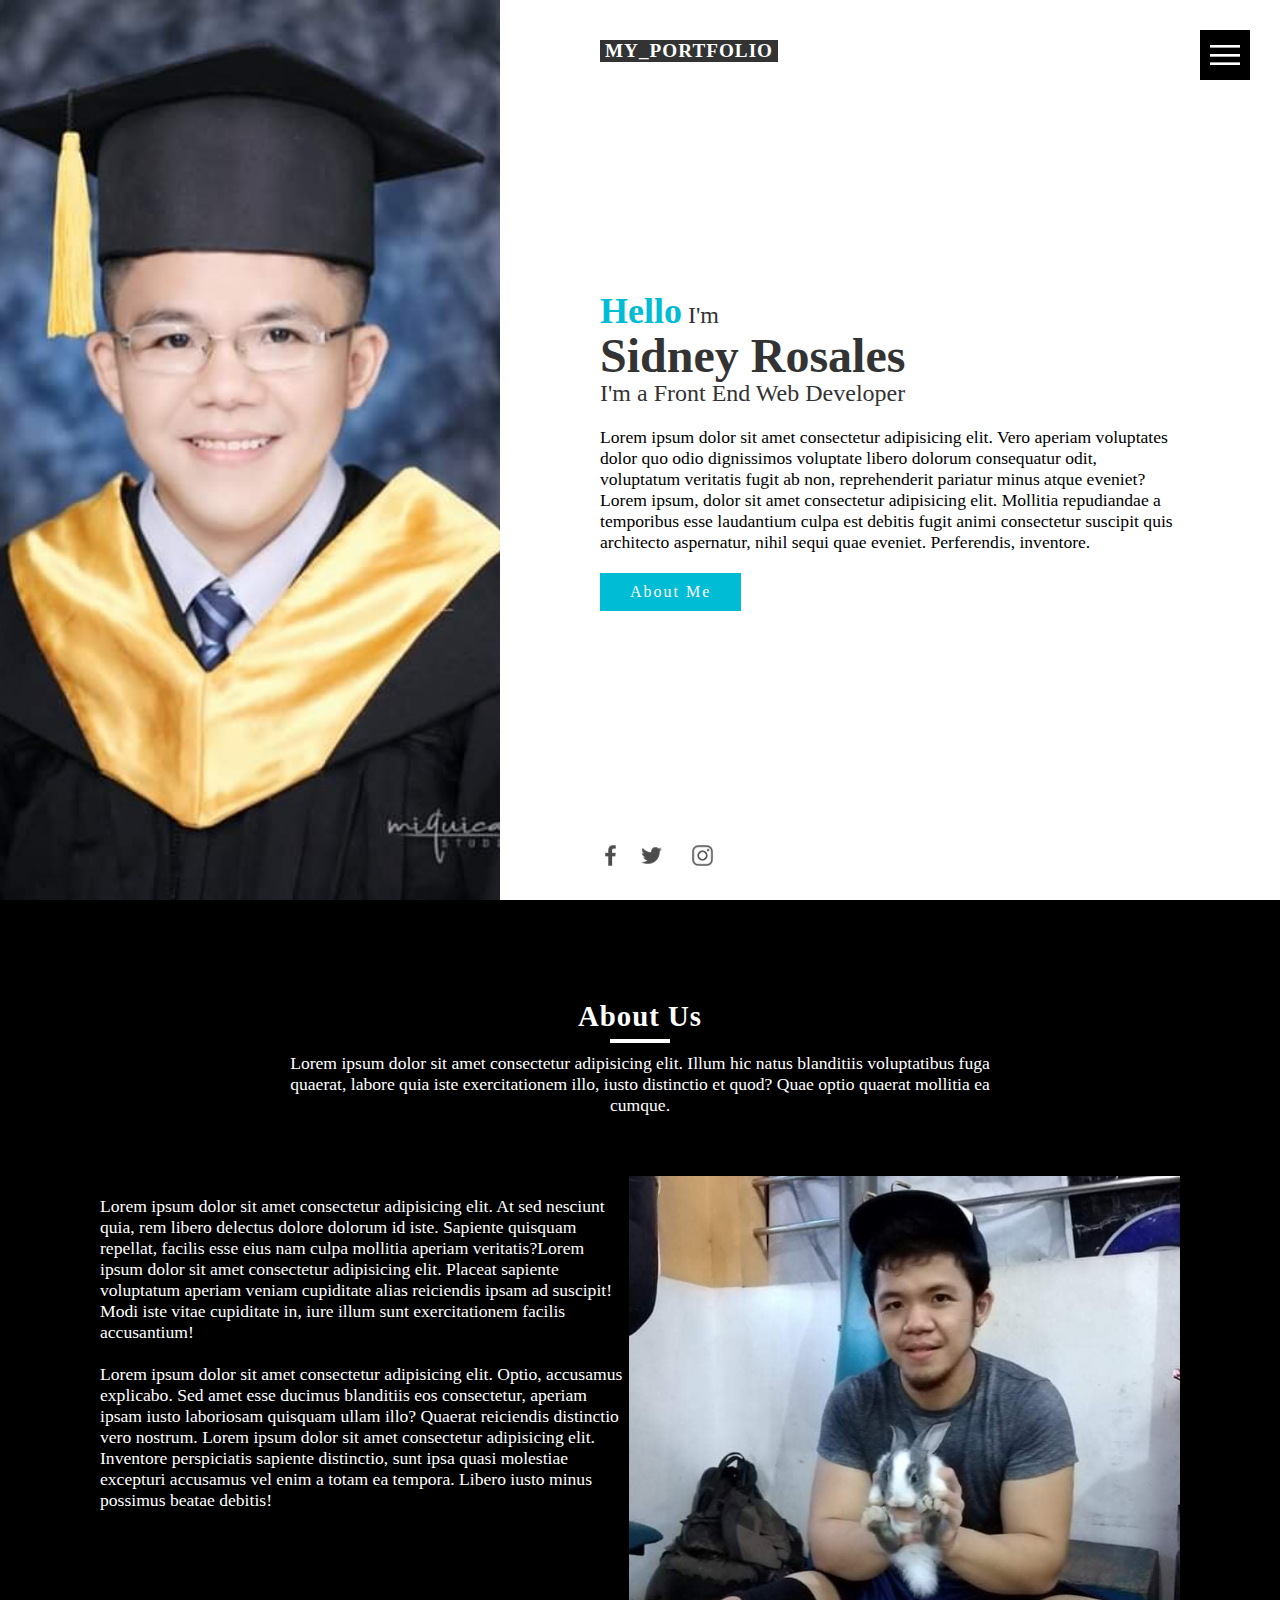
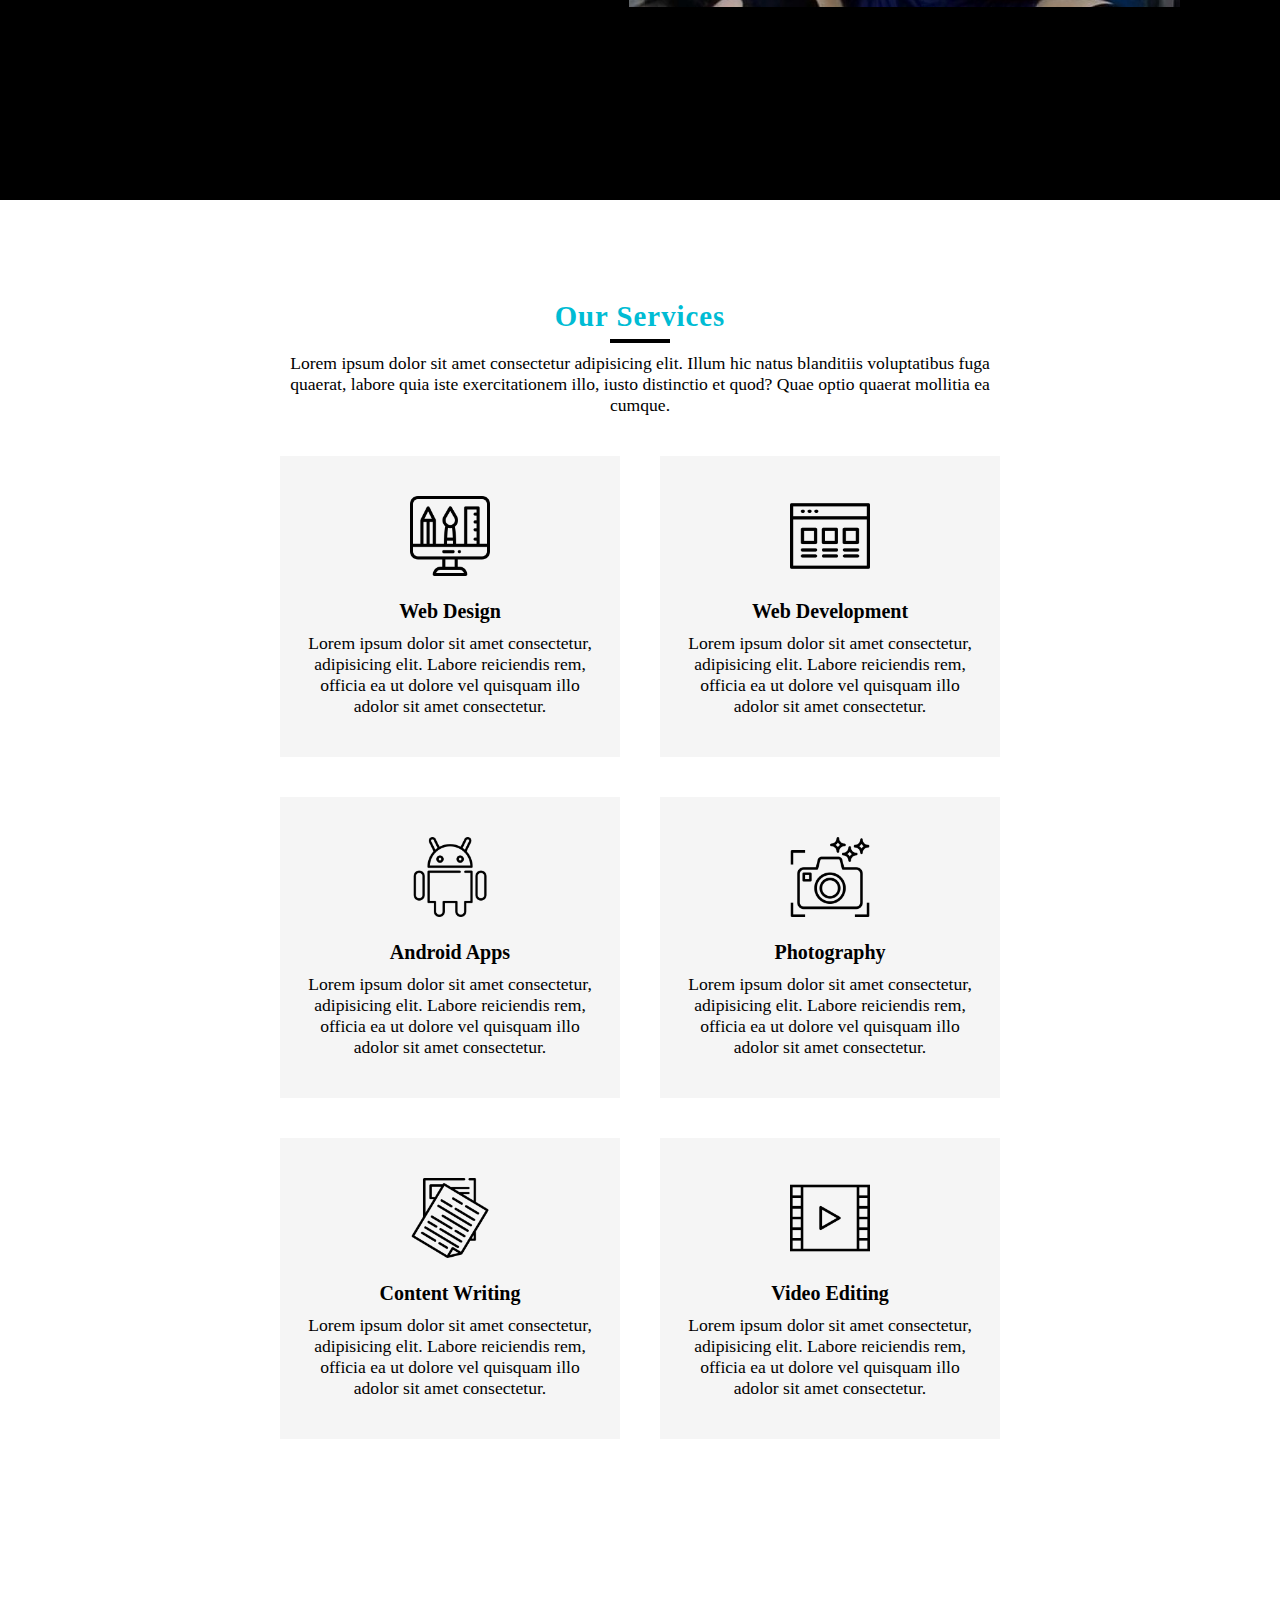
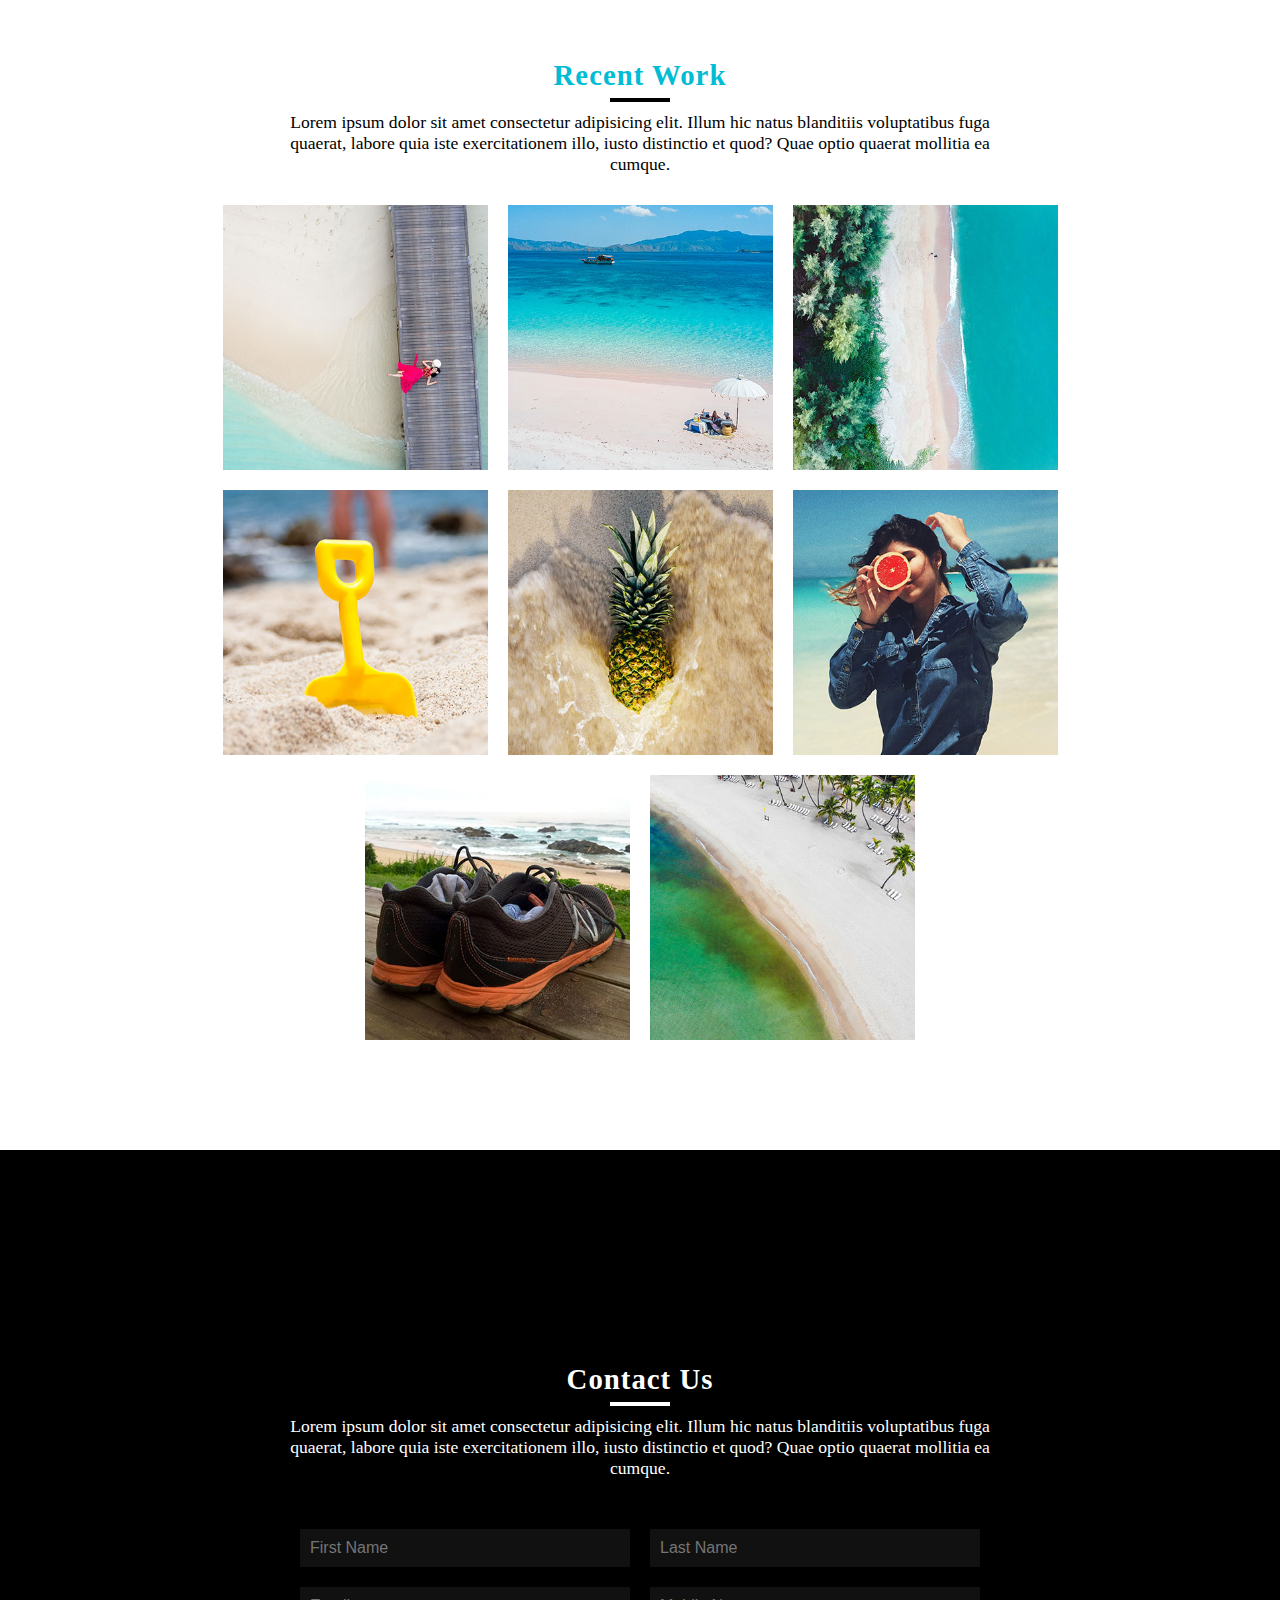
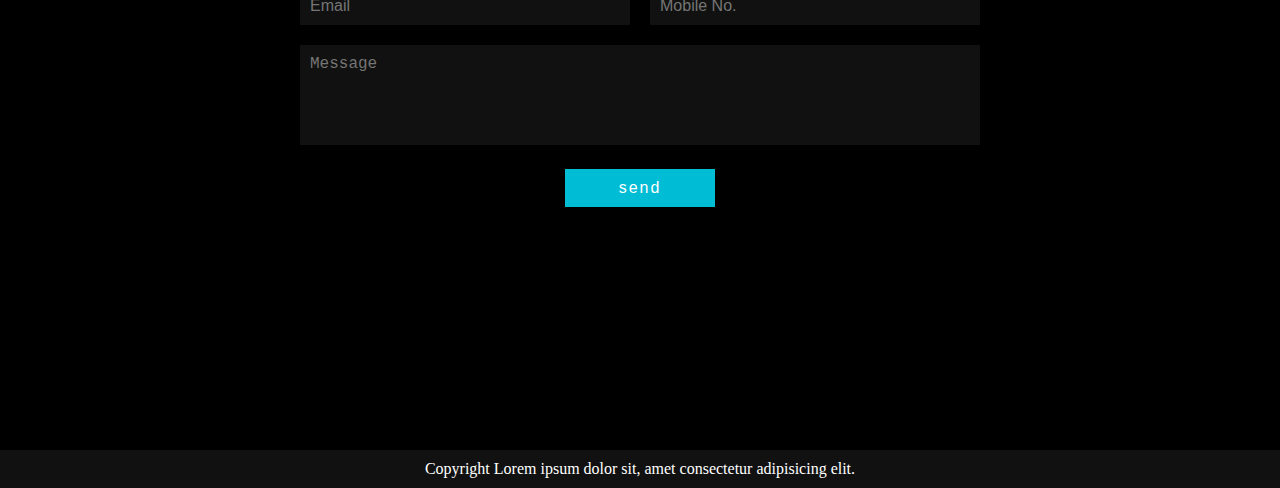
<file: MyPersonalWebsite copy/index.html>
<!DOCTYPE html>
<html lang="en">

<head>
    <meta charset="UTF-8">
    <meta http-equiv="X-UA-Compatible" content="IE=edge">
    <meta name="viewport" content="width=device-width, initial-scale=1.0">
    <title>Document</title>
    <link rel="stylesheet" href="styles.css">
</head>

<body>
    <div class="toggle" onclick="toggleMenu();"></div>

    <section class="banner" id="home">
        <div class="imgSidebar">
            <img src="graduation.jpg">
        </div>
        <div class="contentBx">
            <h5 class="logoText">My_Portfolio</h5>
            <div>
                <h4><span>Hello</span> I'm</h4>
                <h2>Sidney Rosales</h2>
                <h4>I'm a Front End Web Developer</h4>
                <p>Lorem ipsum dolor sit amet consectetur adipisicing elit. Vero aperiam voluptates dolor quo odio
                    dignissimos voluptate libero dolorum consequatur odit, voluptatum veritatis fugit ab non,
                    reprehenderit pariatur minus atque eveniet?Lorem ipsum, dolor sit amet consectetur adipisicing elit.
                    Mollitia repudiandae a temporibus esse laudantium culpa est debitis fugit animi consectetur suscipit
                    quis architecto aspernatur, nihil sequi quae eveniet. Perferendis, inventore.</p>
                <a href="#" class="btn">About Me</a>
            </div>
            <ul class="sci">
                <li><a href=""><img src="facebook.png" alt=""></a></li>
                <li><a href=""><img src="twitter.png" alt=""></a></li>
                <li><a href=""><img src="instagram.png" alt=""></a></li>
            </ul>
        </div>

    </section>

    <section class="about" id="about">
        <div class="title white">
            <h2>About Us</h2>
            <p>Lorem ipsum dolor sit amet consectetur adipisicing elit. Illum hic natus blanditiis voluptatibus fuga
                quaerat, labore quia iste exercitationem illo, iusto distinctio et quod? Quae optio quaerat mollitia ea
                cumque.</p>
        </div>
        <div class="content">
            <div class="textBx">
                <p>Lorem ipsum dolor sit amet consectetur adipisicing elit. At sed nesciunt quia, rem libero delectus
                    dolore dolorum id iste. Sapiente quisquam repellat, facilis esse eius nam culpa mollitia aperiam
                    veritatis?Lorem ipsum dolor sit amet consectetur adipisicing elit. Placeat sapiente voluptatum
                    aperiam veniam cupiditate alias reiciendis ipsam ad suscipit! Modi iste vitae cupiditate in, iure
                    illum sunt exercitationem facilis accusantium!<br><br>Lorem ipsum dolor sit amet consectetur
                    adipisicing elit. Optio, accusamus
                    explicabo. Sed amet esse ducimus blanditiis eos consectetur, aperiam ipsam iusto laboriosam quisquam
                    ullam illo? Quaerat reiciendis distinctio vero nostrum. Lorem ipsum dolor sit amet consectetur
                    adipisicing elit. Inventore perspiciatis sapiente distinctio, sunt ipsa quasi molestiae excepturi
                    accusamus vel enim a totam ea tempora. Libero iusto minus possimus beatae debitis!</p>
            </div>
            <div class="imgBx">
                <img src="bunny2.jpg" alt="temporary pic">
            </div>
        </div>
    </section>

    <section class="services" id="services">
        <div class="title">
            <h2>Our Services</h2>
            <p>Lorem ipsum dolor sit amet consectetur adipisicing elit. Illum hic natus blanditiis voluptatibus fuga
                quaerat, labore quia iste exercitationem illo, iusto distinctio et quod? Quae optio quaerat mollitia ea
                cumque.</p>
        </div>
        <div class="content">
            <div class="servicesBx">
                <img src="icon1.png" alt="">
                <h2>Web Design</h2>
                <p>Lorem ipsum dolor sit amet consectetur, adipisicing elit. Labore reiciendis rem, officia ea ut dolore
                    vel quisquam illo adolor sit amet consectetur.</p>
            </div>
            <div class="servicesBx">
                <img src="icon2.png" alt="">
                <h2>Web Development</h2>
                <p>Lorem ipsum dolor sit amet consectetur, adipisicing elit. Labore reiciendis rem, officia ea ut dolore
                    vel quisquam illo adolor sit amet consectetur.</p>
            </div>
            <div class="servicesBx">
                <img src="icon3.png" alt="">
                <h2>Android Apps</h2>
                <p>Lorem ipsum dolor sit amet consectetur, adipisicing elit. Labore reiciendis rem, officia ea ut dolore
                    vel quisquam illo adolor sit amet consectetur.</p>
            </div>
            <div class="servicesBx">
                <img src="icon4.png" alt="">
                <h2>Photography</h2>
                <p>Lorem ipsum dolor sit amet consectetur, adipisicing elit. Labore reiciendis rem, officia ea ut dolore
                    vel quisquam illo adolor sit amet consectetur.</p>
            </div>
            <div class="servicesBx">
                <img src="icon5.png" alt="">
                <h2>Content Writing</h2>
                <p>Lorem ipsum dolor sit amet consectetur, adipisicing elit. Labore reiciendis rem, officia ea ut dolore
                    vel quisquam illo adolor sit amet consectetur.</p>
            </div>
            <div class="servicesBx">
                <img src="icon6.png" alt="">
                <h2>Video Editing</h2>
                <p>Lorem ipsum dolor sit amet consectetur, adipisicing elit. Labore reiciendis rem, officia ea ut dolore
                    vel quisquam illo adolor sit amet consectetur.</p>
            </div>
        </div>

    </section>

    <section class="work" id="work">
        <div class="title">
            <h2>Recent Work</h2>
            <p>Lorem ipsum dolor sit amet consectetur adipisicing elit. Illum hic natus blanditiis voluptatibus fuga
                quaerat, labore quia iste exercitationem illo, iusto distinctio et quod? Quae optio quaerat mollitia ea
                cumque.</p>
        </div>
        <div class="content">
            <div class="workBx">
                <div class="imgBx">
                    <img src="img1.jpg" alt="">
                </div>
                <div class="textBx">
                    <h3>Project 01</h3>
                </div>
            </div>
            <div class="workBx">
                <div class="imgBx">
                    <img src="img2.jpg" alt="">
                </div>
                <div class="textBx">
                    <h3>Project 02</h3>
                </div>
            </div>
            <div class="workBx">
                <div class="imgBx">
                    <img src="img3.jpg" alt="">
                </div>
                <div class="textBx">
                    <h3>Project 03</h3>
                </div>
            </div>
            <div class="workBx">
                <div class="imgBx">
                    <img src="img4.jpg" alt="">
                </div>
                <div class="textBx">
                    <h3>Project 04</h3>
                </div>
            </div>
            <div class="workBx">
                <div class="imgBx">
                    <img src="img5.jpg" alt="">
                </div>
                <div class="textBx">
                    <h3>Project 05</h3>
                </div>
            </div>
            <div class="workBx">
                <div class="imgBx">
                    <img src="img6.jpg" alt="">
                </div>
                <div class="textBx">
                    <h3>Project 06</h3>
                </div>
            </div>
            <div class="workBx">
                <div class="imgBx">
                    <img src="img7.jpg" alt="">
                </div>
                <div class="textBx">
                    <h3>Project 07</h3>
                </div>
            </div>
            <div class="workBx">
                <div class="imgBx">
                    <img src="img8.jpg" alt="">
                </div>
                <div class="textBx">
                    <h3>Project 08</h3>
                </div>
            </div>
        </div>
    </section>

    <section class="contact" id="contact">
        <div class="title white">
            <h2>Contact Us</h2>
            <p>Lorem ipsum dolor sit amet consectetur adipisicing elit. Illum hic natus blanditiis voluptatibus fuga
                quaerat, labore quia iste exercitationem illo, iusto distinctio et quod? Quae optio quaerat mollitia ea
                cumque.</p>
        </div>
        <form action="https://formspree.io/f/mlezeejy" method="POST" id="my-form">
            <div class="contactForm">
                <div class="row">
                    <div class="col50">
                        <input type="text" name="firstName" placeholder="First Name" required>
                    </div>
                    <div class="col50">
                        <input type="text" name="lastName" placeholder="Last Name" required>
                    </div>
                </div>
                <div class="row">
                    <div class="col50">
                        <input type="email" name="email" placeholder="Email" required>
                    </div>
                    <div class="col50">
                        <input type="number" name="number" placeholder="Mobile No." required>
                    </div>
                </div>
                <div class="row">
                    <div class="col100">
                        <textarea placeholder="Message" name="message" required></textarea>
                    </div>
                </div>
                <div class="row">
                    <div class="col100">
                        <input type="submit" value="send">
                    </div>
                </div>
            </div>
        </form>
        <div id="status"></div>
    </section>

    <div class="copyright">
        <p>Copyright Lorem ipsum dolor sit, amet consectetur adipisicing elit.</p>
    </div>

    <div class="sidebar">
        <ul class="menu">
            <li><a href="#home" onclick="toggleMenu();">Home</a></li>
            <li><a href="#about" onclick="toggleMenu();">About</a></li>
            <li><a href="#services" onclick="toggleMenu();">Services</a></li>
            <li><a href="#work" onclick="toggleMenu();">Work</a></li>
            <li><a href="#contact" onclick="toggleMenu();">Contact</a></li>
        </ul>
    </div>









    <script src="index.js"></script>
</body>

</html>
</file>
<file: MyPersonalWebsite copy/styles.css>
@import url('https://fonts.googleapis.com/css?family=Poppins:200,300,400,500,600,700,800,900&display=swap');
*
{
    margin: 0;
    padding: 0;
    box-sizing: border-box;
    font-family: 'Poppins' sans-serif;
    scroll-behavior: smooth;
}
.toggle
{
    position: fixed;
    top: 30px;
    right: 30px;
    width: 50px;
    height: 50px;
    background: #000 url(menu.png);
    background-size: 30px;
    background-position: center;
    background-repeat: no-repeat;
cursor: pointer;
z-index: 1000;
}
.toggle.active
{
    background: #000 url(close.png);
    background-size: 25px;
    background-position: center;
    background-repeat: no-repeat;
}
section{
    padding: 100px;
    min-height: 100vh;
}
.banner
{
    position: relative;
    width: 100%;
    min-height: 100vh;
}
.banner .imgSidebar
{
    position: absolute;
    top: 0;
    left: 0;
    width: 500px;
    height: 100%;
}
.banner .imgSidebar img
{
    position: absolute;
    top: 0;
    left: 0;
    width: 100%;
    height: 100%;
    object-fit: cover;
}
.banner .contentBx,
.sidebar
{
    position: absolute;
    top: 0;
    right: 0;
    width: calc(100% - 500px);
    height: 100%;
    display: flex;
    justify-content: center;
    align-items: center;
    padding: 100px;
}
.logoText
{
    position: absolute;
    top: 40px;
    left: 100px;
    font-size: 1.2em;
    text-transform: uppercase;
    letter-spacing: 1px;
    background: #333;
    color: #fff;
    padding: 0 5px;
}

.banner .contentBx h4
{
    font-size: 1.5em;
    color: #333;
    font-weight: 300;
}
.banner .contentBx h4 span
{
    color: #00bcd4;
    font-size: 1.5em;
    font-weight: 700;
}
.banner .contentBx h2
{
    font-size: 3em;
    color: #333;
    line-height: 1em;
}
p
{
    font-size: 1.1em;
    margin: 20px 0;
    font-weight: 300;
}

.btn
{
    background: #00bcd4;
    color: #fff;
    padding: 10px 30px;
    display: inline-block;
    text-decoration: none;
    font-weight: 500;
    letter-spacing: 2px;
}

.sidebar
{
position: fixed;
background: #000;
display: flex;
justify-content: center;
align-items: center;
transform: 0.5s;
padding: 40px;
z-index: 100;
right: -100%;
}
.sidebar.active
{
    right: 0;
}
.sidebar ul
{
display: flex;
justify-content: center;
align-items: center;
flex-direction: column;
}
.sidebar ul li
{
    list-style: none;
}
.sidebar ul li a
{
    color: #fff;
    text-decoration: none;
    font-size: 2em;
    margin: 10px 0;
    font-weight: 300;
    letter-spacing: 2px;
    text-transform: uppercase;
}
.sidebar ul li a:hover
{
    color: #00bcd4;
}
.sci
{
    position: absolute;
    left: 100px;
    bottom: 20px;
    display: flex;
    justify-content: center;
    align-items: center;
}
.sci li
{
margin-right:10px ;
list-style: none;
}
.sci li img
{
    transform: scale(0.5);
    opacity: 0.7;
}
.sci li img:hover
{
    transform:scale(1);
    opacity: 1;
}
.title
{
    width: 100%;
    text-align: center;
}
.title h2
{
    position: relative;
    color: #00bcd4;
    font-size: 1.8em;
    font-weight: 700;
    letter-spacing: 1px;
}
.title p
{
max-width: 700px;
display: inline-block;
}
.title h2::before
{
    content: '';
    position: absolute;
    left:50%;
    transform: translateX(-50%);
    bottom: -10px;
    width: 60px;
    height: 4px;
    background: #000;
}
.title.white h2,
.title.white p
{
color: #fff;
}
.title.white h2::before
{
    background: #fff;
}
.about
{
    background: #000;
}
.about .content
{
    display: flex;
    justify-content: space-between;
    margin-top: 40px;
}
.about .content .textBx
{
    min-width: 49%;
    width:49%;
}
.about .content .textBx p
{
    color: #fff;
}
.about .content .imgBx p
{
    margin-left: 40px;
}
.about .content .imgBx img
{
    max-width: 100%;
}
.services .content 
{
    display: flex;
    justify-content: center;
    flex-direction: row;
    flex-wrap: wrap;
}
.services .content .servicesBx
{
    padding: 40px 20px;
    max-width: 340px;
    margin: 20px;
    transition: 0.5s;
    text-align: center;
    background: #f5f5f5;
}
.services .content .servicesBx:hover
{
    background: #000;
}
.services .content .servicesBx img
{
    max-width: 80px;
    transition: 0.5s;
}
.services .content .servicesBx:hover img
{
    filter: invert(1);
}
.services .content .servicesBx h2
{
    margin-top: 20px;
    margin-bottom: 10px;
    font-size: 20px;
    font-weight: 600;
    transition: 0.5s;
}
.services .content .servicesBx:hover h2
{
    color: #fff;
}
.services .content .servicesBx p
{
    margin: 0;  
    transition: 0.5s;
}
.services .content .servicesBx:hover p
{
    color: #fff;
}
.work .content
{
    display: flex;
    justify-content: center;
    flex-direction: row;
    flex-wrap: wrap;
}
.work .content .workBx
{
    position: relative;
    width: 265px;
    height: 265px;
    margin: 10px;
    transition: 0.5s;
    text-align: center;
}
.work .content .workBx .imgBx,
.work .content .workBx .textBx
{
    position: absolute;
    top: 0;
    left: 0;
    width: 100%;
    height: 100%;
    display: flex;
    justify-content: center;
    align-items: center;
}
.work .content .workBx .imgBx img 
{
    position: absolute;
    top: 0;
    left: 0;
    width: 100%;
    height: 100%;
    object-fit: cover;
}
.work .content .workBx .textBx
{
    background: #000;
    opacity: 0;
    transition: 0.5s;
}
.work .content .workBx:hover .textBx
{
    opacity:1;
}
.work .content .workBx .textBx h3
{
    color: #fff;
    text-transform: uppercase;
    letter-spacing: 1px;
    font-size: 1em;
}
.contact
{
    background: #000;
    display: flex;
    justify-content: center;
    align-items: center;
    flex-direction: column;
}
.contact .contactForm   
{
    position: relative;
    width: 700px;
    margin-top: 20px;
}
.contact .contactForm .row
{
    width: 100%;
    display: flex;
}
.contact .contactForm .row .col50
{
    width: 50%;
    margin: 10px;
}
.contact .contactForm .row .col100
{
    width: 100%;
    margin: 10px;
    text-align: center;
}
.contact .contactForm .row input,
.contact .contactForm .row textarea
{
width: 100%;
padding: 10px;
border: none;
outline: none;
background: #111;
color: #fff;
font-size: 16px;
resize: none;
}
.contact .contactForm .row textarea
{
    height: 100px;  
}
.contact .contactForm .row input[type="submit"]
{
    background: #00bcd4;
    color: #fff;
    padding: 10px 30px;
    display: inline-block;
  font-weight: 500;
  letter-spacing: 2px;
  cursor: pointer;
  max-width: 150px;
}
#status{
    width: 90%;
    max-width: 500px;
    text-align: center;
    padding: 10px;
    margin: 0 auto;
    border-radius: 8px;
}
#status.success{
    background-color: rgb(211, 250, 153);
    animation: status 4s ease forwards;
    width: fit-content;
    color: #000;
}
#status.error{
    background-color: rgb(250, 129, 92);
    animation: status 4s ease forwards;
    width: fit-content;
    color: #fff;
}
@keyframes status{
    0%{
        opacity: 1;
        pointer-events: all;
    }
    90%{
        opacity: 1;
        pointer-events: all;
    }
    100%{
        opacity: 0;
        pointer-events: none;
    }
}
.copyright
{
    color: #fff;
    background: #111;
    text-align: center;
    padding: 10px;
}
.copyright p
{
    margin: 0;
    font-size: 16px;
}
@media (max-width:991px)
{
    .banner .imgSidebar
    {
        display: none;
    }
    .banner .contentBx, .sidebar
    {
        width: 100%;
        padding: 40px;
    }
    .logoText
    {
        left: 40px;
    }
    .toggle
    {
        right: 40px;
    }
    .sci
    {
        left: 40px;
    }
    section
    {
        padding: 40px;
    }
    .about .content
    {
        flex-direction: column;
    }
    .about .content .textBx
    {
       min-width: 100%;
       width: 100%;
    }
    .about .content
    {
       display: flex;
       justify-content: space-between;
       margin-top: 0;
    }
    .about .content .imgBx
    {
        margin-left: 0;
    }
    .services .content .servicesBx
    {
        padding: 30px 20px;
        max-width: 340px;
        margin: 10px;
    }
.contact .contactForm
{
    width: 100%;
}
.contactForm .row
{
    width: 100%;
    display: flex;
    flex-wrap: wrap;
}
.contact .contactForm .row .col50
{
    width: 100%;
    margin: 10px;
}
.sidebar ul li a
{
    font-size: 1.5em;
}
}

@media (max-width:500px)
{
    .services .contact .servicesBx,
    .work .content .workBx
    {
        padding: 30px 20px;
        max-width: 100%;
        width: 100%;
        margin: 10px 0;
    }
}
</file>
